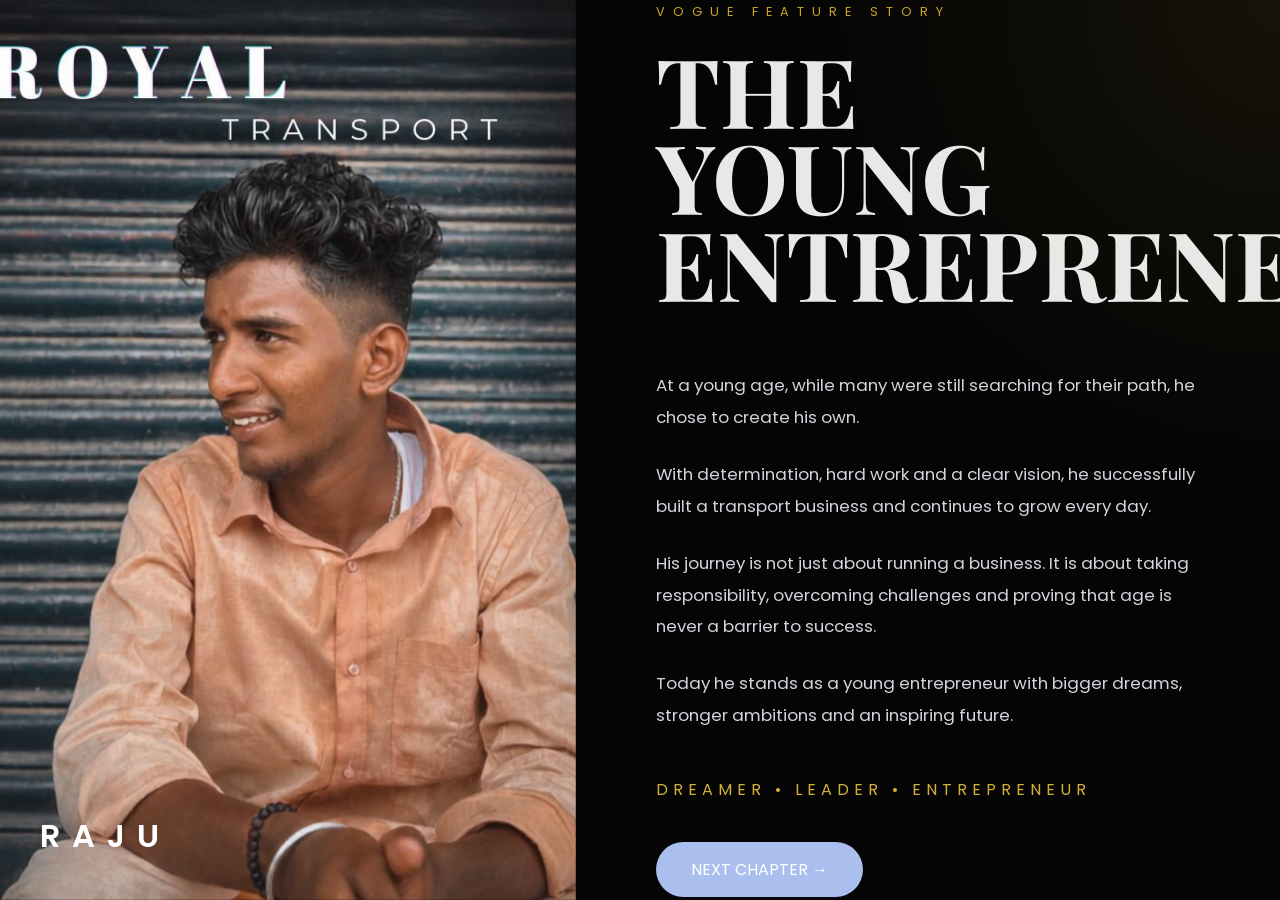
<file: slide2.html>
<!DOCTYPE html>
<html lang="en">
<head>
<meta charset="UTF-8">
<meta name="viewport" content="width=device-width, initial-scale=1.0">

<title>Royal Raju</title>

<link href="https://fonts.googleapis.com/css2?family=Playfair+Display:wght@400;700;900&family=Poppins:wght@300;400;500&display=swap" rel="stylesheet">

<link rel="stylesheet" href="slide2.css">

</head>
<body>

<section class="magazine">

    <!-- LEFT SIDE -->

    <div class="left-panel">

        <img src="raju.jpeg" class="hero-img">

        <div class="brand">
    
    <h3 class="transport">TRANSPORT</h3>
</div>

        <div class="name-tag">
            RAJU
        </div>

    </div>

    <!-- RIGHT SIDE -->

    <div class="right-panel">

        <span class="feature">
            VOGUE FEATURE STORY
        </span>

        <h2 class="title">
            THE YOUNG<br>
            ENTREPRENEUR
        </h2>

        <div class="gold-line"></div>

        <div class="article">

            <p style="--delay:1s">
                At a young age, while many were still searching
                for their path, he chose to create his own.
            </p>

            <p style="--delay:2s">
                With determination, hard work and a clear vision,
                he successfully built a transport business and
                continues to grow every day.
            </p>

            <p style="--delay:3s">
                His journey is not just about running a business.
                It is about taking responsibility, overcoming
                challenges and proving that age is never a barrier
                to success.
            </p>

            <p style="--delay:4s">
                Today he stands as a young entrepreneur with
                bigger dreams, stronger ambitions and an inspiring future.
            </p>

        </div>

        <div class="footer-tag">
            DREAMER • LEADER • ENTREPRENEUR
        </div>

        <a href="slide3.html" class="next-btn">
            NEXT CHAPTER →
        </a>

    </div>

</section>

</body>
</html>
</file>
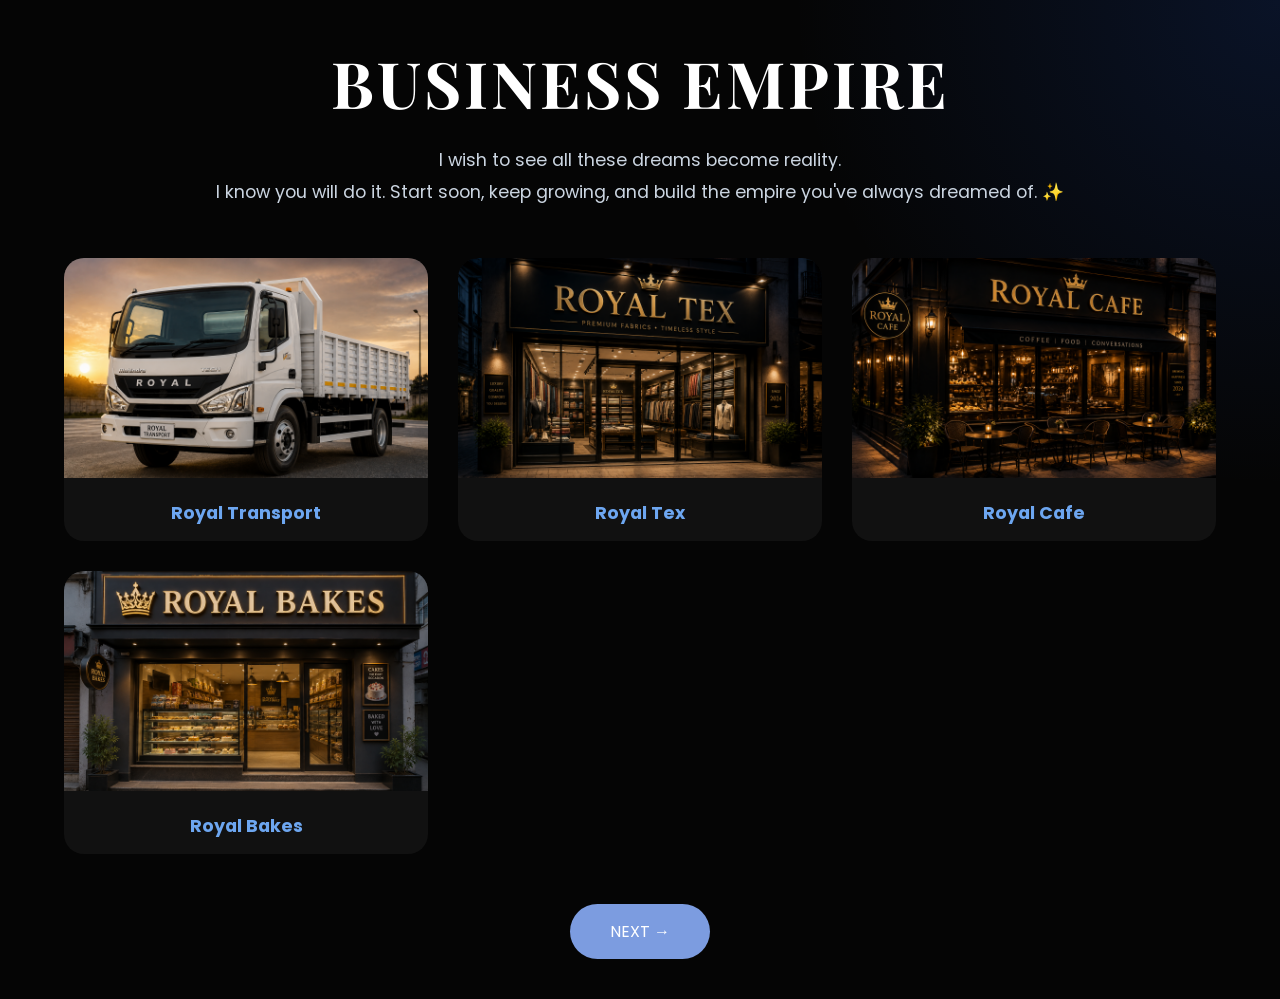
<file: slide3.html>
<!DOCTYPE html>
<html lang="en">
<head>
<meta charset="UTF-8">
<meta name="viewport" content="width=device-width, initial-scale=1.0">

<title>Business Empire</title>

<link href="https://fonts.googleapis.com/css2?family=Playfair+Display:wght@700;800&family=Poppins:wght@300;400;500&display=swap" rel="stylesheet">

<link rel="stylesheet" href="slide3.css">

</head>
<body>

<div class="container">

    <h1 class="title">
        BUSINESS EMPIRE
    </h1>

    <p class="subtitle">
        I wish to see all these dreams become reality.<br>
        I know you will do it. Start soon, keep growing,
        and build the empire you've always dreamed of. ✨
    </p>

    <div class="gallery">

        <div class="card">
            <img src="royal.png">
            <h3>Royal Transport</h3>
        </div>

        <div class="card">
            <img src="tex.png">
            <h3>Royal Tex</h3>
        </div>

        <div class="card">
            <img src="Cafe.png">
            <h3>Royal Cafe</h3>
        </div>

        <div class="card">
            <img src="bakes.png">
            <h3>Royal Bakes</h3>
        </div>

        
    </div>

    <a href="slide4.html" class="btn">
        NEXT →
    </a>

</div>

</body>
</html>
</file>
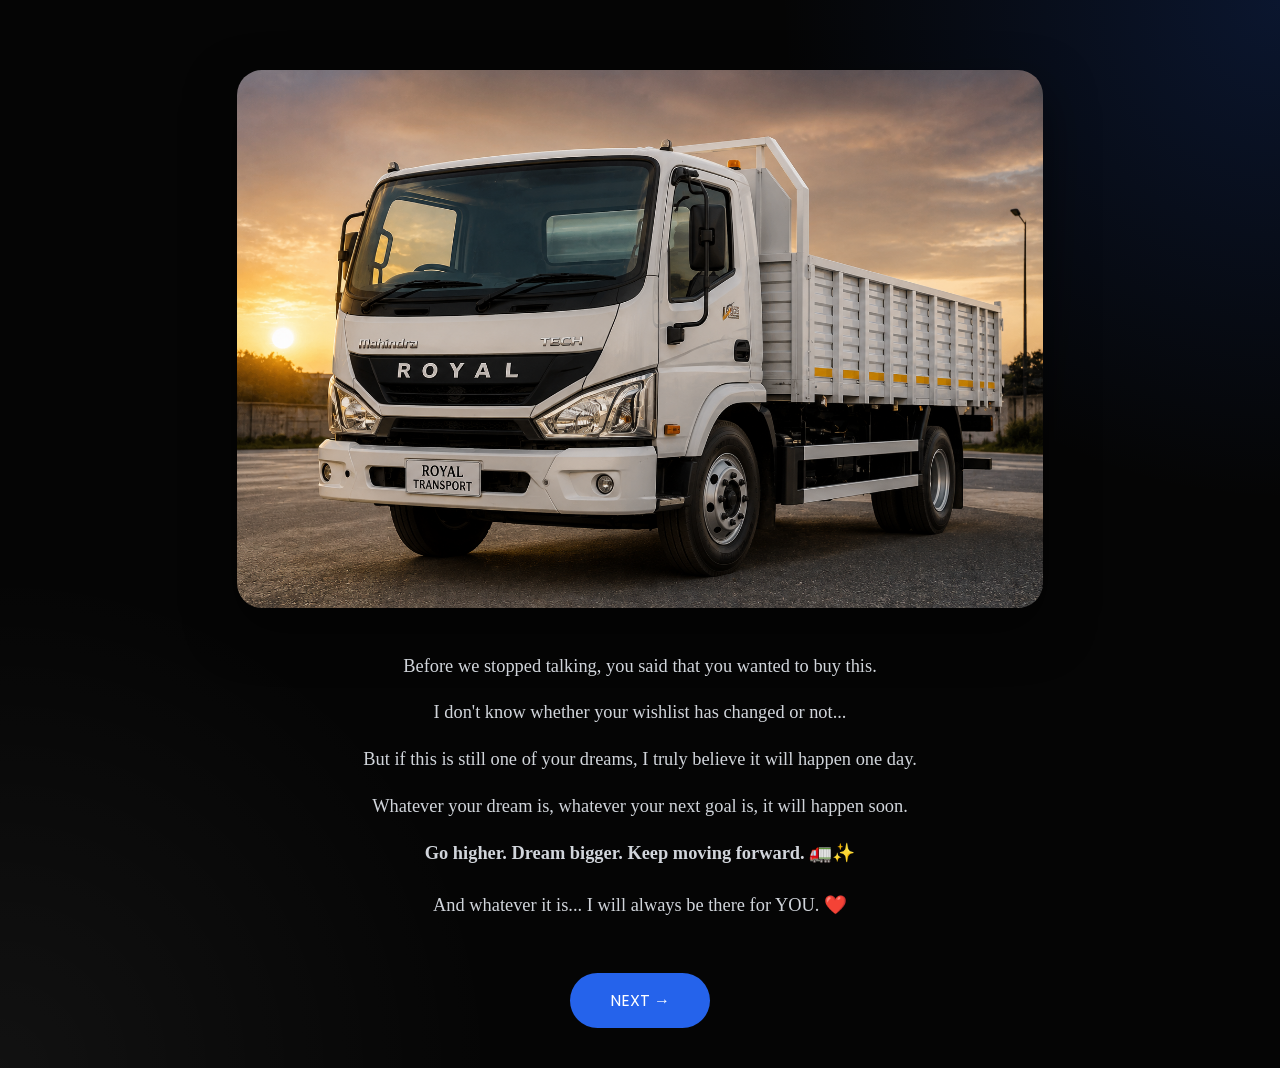
<file: slide4.html>
<!DOCTYPE html>
<html lang="en">
<head>
<meta charset="UTF-8">
<meta name="viewport" content="width=device-width, initial-scale=1.0">

<title>Dreams Become Reality</title>

<link href="https://fonts.googleapis.com/css2?family=Playfair+Display:wght@700;800&family=Poppins:wght@300;400;500&display=swap" rel="stylesheet">

<link rel="stylesheet" href="slide4.css">

</head>
<body>

<section class="dream-section">

    <h1 class="title">
       
    </h1>

    <div class="image-box">

        <img src="royal.png" alt="Royal Transport Truck">

    </div>

    <div class="message">

        <p>
            Before we stopped talking, you said that you wanted to buy this.
        </p>

        <p>
            I don't know whether your wishlist has changed or not...
        </p>

        <p>
            But if this is still one of your dreams,
            I truly believe it will happen one day.
        </p>

        <p>
            Whatever your dream is,
            whatever your next goal is,
            it will happen soon.
        </p>

        <p class="highlight">
            Go higher. Dream bigger. Keep moving forward. 🚛✨
        </p>

        <p class="last-line">
            And whatever it is...
            I will always be there for YOU. ❤️
        </p>

    </div>

    <a href="slide5.html" class="btn">
        NEXT →
    </a>

</section>

</body>
</html>
</file>
<file: slide2.css>
*{
    margin:0;
    padding:0;
    box-sizing:border-box;
}

body{
    height:100vh;
    overflow:hidden;
    font-family:'Poppins',sans-serif;

    background:
    radial-gradient(circle at top right,
    rgba(212,175,55,.08),
    transparent 30%),

    radial-gradient(circle at bottom left,
    rgba(255,255,255,.03),
    transparent 30%),

    #050505;
}

/* Layout */

.magazine{
    display:flex;
    height:100vh;
}

/* LEFT PANEL */

.left-panel{
    width:45%;
    position:relative;
    overflow:hidden;
}

.hero-img{

    width:100%;
    height:100%;

    object-fit:cover;

    animation:imageReveal 1.2s ease forwards;
}

@keyframes imageReveal{

    from{
        transform:scale(1.1);
        opacity:0;
    }

    to{
        transform:scale(1);
        opacity:1;
    }
}

/* ROYAL */

.royal{
    position:absolute;
    top:30px;
    left:40px;

    font-family:'Playfair Display', serif;
    font-size:90px;
    font-weight:700;

    color:#020202;

    letter-spacing:8px;
    

/* Remove rotation */
}

/* RAJU */
.royal{
    font-size:110px;
    letter-spacing:5px;
}

.transport{
    font-size:20px;
    letter-spacing:12px;
}
.name-tag{

    position:absolute;

    bottom:40px;
    left:40px;

    font-size:2rem;

    color:white;

    letter-spacing:12px;

    font-weight:600;

    opacity:0;

    animation:rajuSlide 1.2s ease forwards .7s;
}

@keyframes rajuSlide{

    from{
        transform:translateX(-100px);
        opacity:0;
    }

    to{
        transform:translateX(0);
        opacity:1;
    }
}

/* RIGHT PANEL */

.right-panel{

    width:55%;

    display:flex;
    flex-direction:column;

    justify-content:center;

    padding:80px;

    color:rgb(234, 231, 231);
}

.feature{

    letter-spacing:8px;

    color:#c9a227;

    font-size:.8rem;

    opacity:0;

    animation:fadeIn 1s forwards 1s;
}

/* TITLE */

.title{

    font-family:'Playfair Display',serif;

    font-size:6rem;

    line-height:.9;

    margin:25px 0;

    text-transform:uppercase;

    opacity:0;

    animation:fadeIn 1s forwards 1.3s;
}

/* GOLD LINE */

.gold-line{

    width:180px;
    height:2px;

    background:#d4af37;

    margin-bottom:40px;

    opacity:0;

    animation:fadeIn 1s forwards 1.6s;
}

/* ARTICLE */

.article p{

    color:#d1d5db;

    line-height:1.9;

    font-size:1.05rem;

    margin-bottom:25px;

    opacity:0;

    transform:translateY(50px);

    animation:textUp .8s forwards;

    animation-delay:var(--delay);
}

@keyframes textUp{

    to{
        opacity:1;
        transform:translateY(0);
    }
}

.footer-tag{

    margin-top:20px;

    letter-spacing:5px;

    color:#d4af37;

    opacity:0;

    animation:fadeIn 1s forwards 5s;
}

/* BUTTON */

.next-btn{

    margin-top:40px;

    width:fit-content;

    text-decoration:none;

    color:white;

    background:#aabfed;

    padding:15px 35px;

    border-radius:50px;

    transition:.4s;

    opacity:0;

    animation:fadeIn 1s forwards 5.5s;
}

.next-btn:hover{

    transform:translateY(-5px);

    box-shadow:
    0 0 20px #2563eb,
    0 0 50px #2563eb;
}

/* Fade */

@keyframes fadeIn{

    to{
        opacity:1;
    }
}

/* Mobile */

@media(max-width:768px){

.magazine{
    flex-direction:column;
}

.left-panel{
    width:100%;
    height:45vh;
}

.right-panel{
    width:100%;
    padding:30px;
}

.title{
    font-size:3rem;
}

.royal{
    font-size:3rem;
}
.transport{

    position:absolute;

    top:100px;

    left:30px;

    font-family:'Poppins',sans-serif;

    font-size:0.9rem;

    letter-spacing:10px;

    text-transform:uppercase;

    color:white;

    opacity:0;

    animation:transportSlide 1.5s ease forwards .6s;
}
}
@media (max-width:768px){
body{overflow:auto;}
.magazine{flex-direction:column;height:auto;}
.left-panel,.right-panel{width:100%;}
.left-panel{height:50vh;}
.royal{font-size:48px;left:15px;top:15px;}
.name-tag{font-size:1.2rem;left:15px;bottom:15px;}
.right-panel{padding:25px;}
.title{font-size:2.5rem;}
}
</file>
<file: slide3.css>
*{
    margin:0;
    padding:0;
    box-sizing:border-box;
}

body{

    min-height:100vh;

    font-family:'Poppins',sans-serif;

    background:
    radial-gradient(circle at top right,
    rgba(37,99,235,.15),
    transparent 30%),

    #050505;

    color:white;
}

/* Main */

.container{

    width:90%;
    margin:auto;

    text-align:center;

    padding:40px 0;
}

/* Title */

.title{

    font-family:'Playfair Display',serif;

    font-size:4rem;

    color:white;

    margin-bottom:20px;

    letter-spacing:3px;
}

/* Subtitle */

.subtitle{

    color:#cbd5e1;

    line-height:1.8;

    margin-bottom:50px;

    font-size:1.1rem;
}

/* Gallery */

.gallery{

    display:grid;

    grid-template-columns:
    repeat(3,1fr);

    gap:30px;
}

/* Cards */

.card{

    background:#111;

    border-radius:20px;

    overflow:hidden;

    transition:.5s;

    cursor:pointer;
}

.card:hover{

    transform:translateY(-10px);

    box-shadow:
    0 0 20px rgba(37,99,235,.3);
}

.card img{

    width:100%;

    height:220px;

    object-fit:cover;

    transition:.5s;
}

.card:hover img{

    transform:scale(1.08);
}

.card h3{

    padding:15px;

    color:#6da6f0;

    font-size:1.1rem;
}

/* Button */

.btn{

    display:inline-block;

    margin-top:50px;

    text-decoration:none;

    color:white;

    background:#7c9ce0;

    padding:15px 40px;

    border-radius:50px;

    transition:.4s;
}

.btn:hover{

    transform:translateY(-5px);

    box-shadow:
    0 0 20px #2563eb,
    0 0 50px #2563eb;
}

/* Mobile */

@media(max-width:768px){

.gallery{

    grid-template-columns:1fr;
}

.title{

    font-size:2.5rem;
}
}
@media (max-width:768px){
.container{width:95%;}
.subtitle{font-size:1rem;}
.card img{height:200px;}
}
</file>
<file: slide4.css>
*{
    margin:0;
    padding:0;
    box-sizing:border-box;
}

body{

    min-height:100vh;

    font-family:'Poppins',sans-serif;

    background:
    radial-gradient(circle at top right,
    rgba(37,99,235,.18),
    transparent 30%),

    radial-gradient(circle at bottom left,
    rgba(255,255,255,.05),
    transparent 30%),

    #050505;

    color:white;
}

/* Main */

.dream-section{

    width:90%;
    max-width:1200px;

    margin:auto;

    text-align:center;

    padding:40px 0;
}

/* Title */

.title{

    font-family:'Playfair Display',serif;

    font-size:4rem;

    margin-bottom:30px;

    letter-spacing:2px;
}

/* Image */

.image-box{

    width:100%;

    display:flex;

    justify-content:center;

    margin-bottom:40px;
}

.image-box img{

    width:70%;

    max-width:900px;

    border-radius:25px;

    box-shadow:
    0 20px 50px rgba(0,0,0,.5);

    transition:.5s;
}

.image-box img:hover{

    transform:scale(1.03);

    box-shadow:
    0 0 30px rgba(37,99,235,.4),
    0 0 80px rgba(37,99,235,.2);
}

/* Message */

.message{

    max-width:850px;

    margin:auto;
}

.message p{

    font-size:1.15rem;

    line-height:2;
    
    font-family:'Great Vibes', cursive;


    color:#d1d5db;

    margin-bottom:10px;

    opacity:0;

    animation:fadeUp .8s forwards;
}

.message p:nth-child(1){animation-delay:.5s;}
.message p:nth-child(2){animation-delay:1s;}
.message p:nth-child(3){animation-delay:1.5s;}
.message p:nth-child(4){animation-delay:2s;}
.message p:nth-child(5){animation-delay:2.5s;}
.message p:nth-child(6){animation-delay:3s;}

.highlight{

    color:#60a5fa;

    font-weight:600;
}

.last-line{

    font-size:1.3rem;

    color:white;

    margin-top:15px;

    font-weight:500;
}

@keyframes fadeUp{

    from{
        opacity:0;
        transform:translateY(30px);
    }

    to{
        opacity:1;
        transform:translateY(0);
    }
}

/* Button */

.btn{

    display:inline-block;

    margin-top:40px;

    padding:15px 40px;

    background:#2563eb;

    color:white;

    text-decoration:none;

    border-radius:50px;

    transition:.4s;
}

.btn:hover{

    transform:translateY(-5px);

    box-shadow:
    0 0 20px #2563eb,
    0 0 50px #2563eb;
}

/* Mobile */

@media(max-width:768px){

.title{
    font-size:2.5rem;
}

.image-box img{
    width:95%;
}

.message p{
    font-size:1rem;
}
}
</file>
